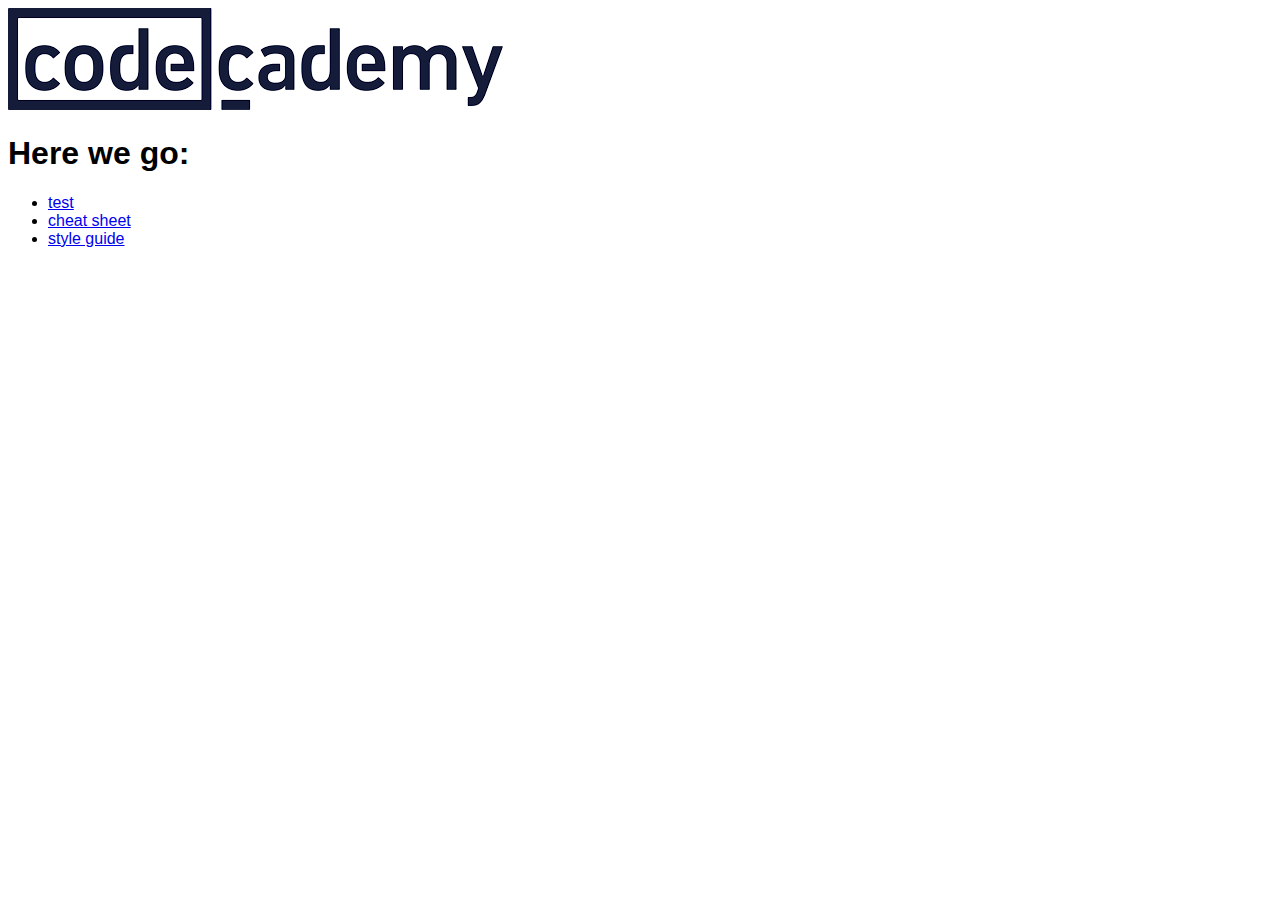
<file: index.html>
<!DOCTYPE html>
<html lang="en">
    <head>
        <meta charset="UTF-8">
        <meta http-equiv="X-UA-Compatible" content="IE=edge">
        <meta name="viewport" content="width=device-width, initial-scale=1.0">
        <link rel="stylesheet" href="style.css">
        <title>Learning projects gateway</title>
    </head>
    <body>
        <img src="[data-uri]" alt="">
        <h1>Here we go:</h1>
        <ul>
            <li><a href="test.html">test</a></li>
            <li><a href="cheatsheet/">cheat sheet</a></li>
            <li><a href="starting">style guide</a></li>
        </ul>
    </body>
</html>
</file>
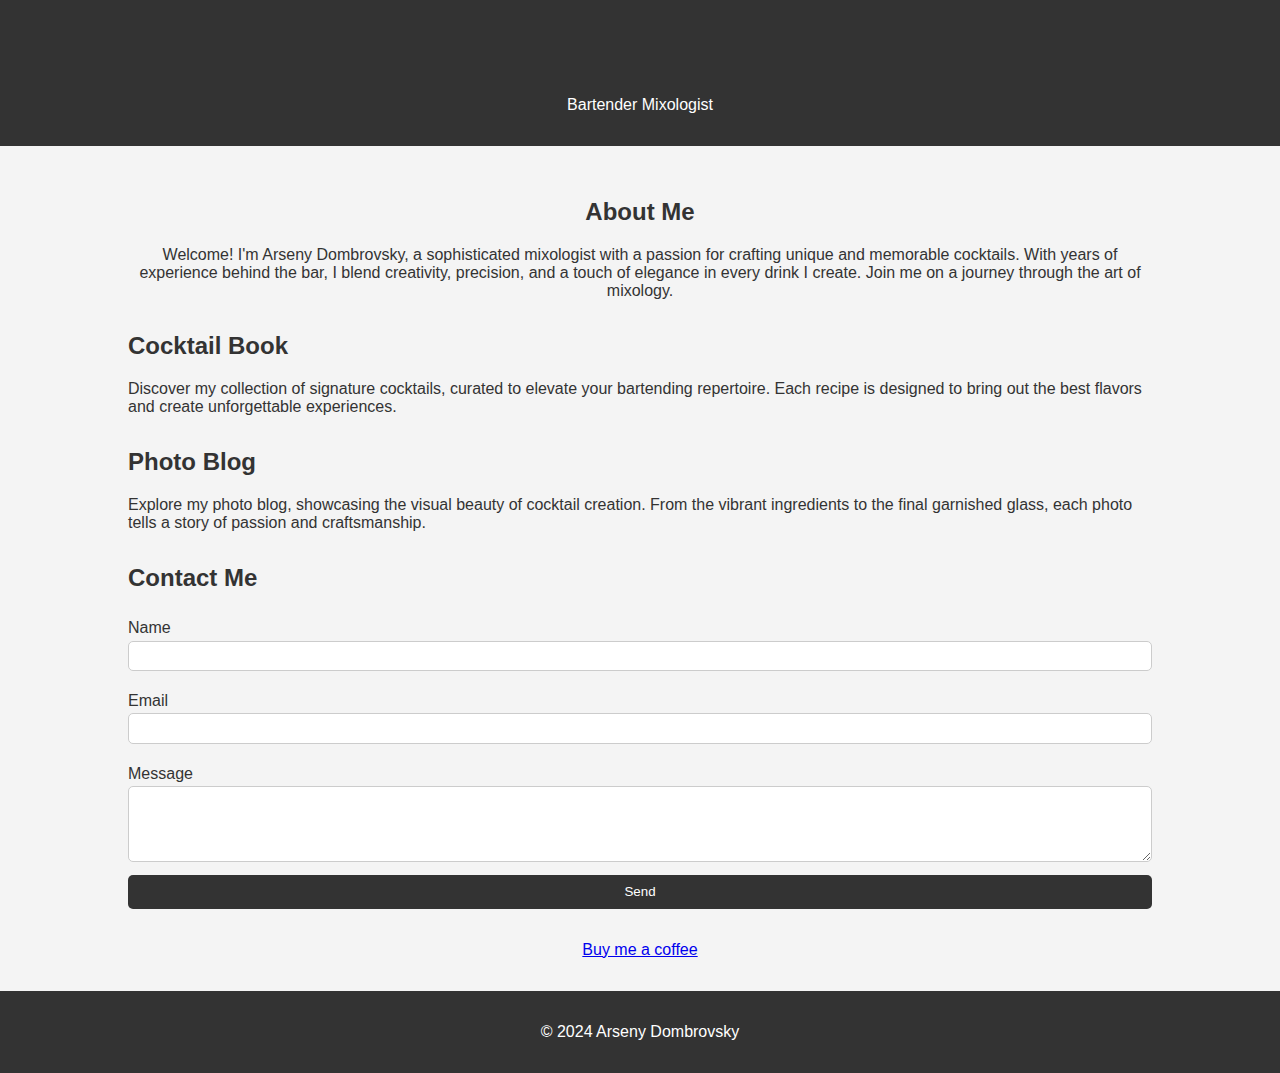
<file: chatgpt/index.html>
<!DOCTYPE html>
<html lang="en">
<head>
    <meta charset="UTF-8">
    <meta name="viewport" content="width=device-width, initial-scale=1.0">
    <title>Arseny Dombrovsky - Bartender Mixologist</title>
    <style>
        body {
            font-family: Arial, sans-serif;
            margin: 0;
            padding: 0;
            background-color: #f4f4f4;
            color: #333;
            display: flex;
            flex-direction: column;
            align-items: center;
        }
        header, footer {
            background-color: #333;
            color: white;
            width: 100%;
            text-align: center;
            padding: 1em 0;
        }
        .container {
            width: 80%;
            max-width: 1200px;
            margin: 2em 0;
        }
        h1, h2 {
            color: #333;
        }
        .bio {
            text-align: center;
            margin-bottom: 2em;
        }
        .section {
            margin-bottom: 2em;
        }
        .contact-form {
            display: flex;
            flex-direction: column;
        }
        .contact-form label {
            margin: 0.5em 0 0.2em;
        }
        .contact-form input, .contact-form textarea {
            padding: 0.5em;
            margin-bottom: 1em;
            border: 1px solid #ccc;
            border-radius: 5px;
        }
        .contact-form button {
            padding: 0.7em;
            border: none;
            background-color: #333;
            color: white;
            border-radius: 5px;
            cursor: pointer;
        }
        .contact-form button:hover {
            background-color: #555;
        }
        .buymeacoffee {
            text-align: center;
            margin-top: 2em;
        }
    </style>
</head>
<body>
    <header>
        <h1>Arseny Dombrovsky</h1>
        <p>Bartender Mixologist</p>
    </header>
    
    <div class="container">
        <section class="bio">
            <h2>About Me</h2>
            <p>Welcome! I'm Arseny Dombrovsky, a sophisticated mixologist with a passion for crafting unique and memorable cocktails. With years of experience behind the bar, I blend creativity, precision, and a touch of elegance in every drink I create. Join me on a journey through the art of mixology.</p>
        </section>
        
        <section class="section" id="cocktail-book">
            <h2>Cocktail Book</h2>
            <p>Discover my collection of signature cocktails, curated to elevate your bartending repertoire. Each recipe is designed to bring out the best flavors and create unforgettable experiences.</p>
        </section>
        
        <section class="section" id="photo-blog">
            <h2>Photo Blog</h2>
            <p>Explore my photo blog, showcasing the visual beauty of cocktail creation. From the vibrant ingredients to the final garnished glass, each photo tells a story of passion and craftsmanship.</p>
        </section>
        
        <section class="section" id="contact">
            <h2>Contact Me</h2>
            <form class="contact-form" action="#" method="post">
                <label for="name">Name</label>
                <input type="text" id="name" name="name" required>
                
                <label for="email">Email</label>
                <input type="email" id="email" name="email" required>
                
                <label for="message">Message</label>
                <textarea id="message" name="message" rows="4" required></textarea>
                
                <button type="submit">Send</button>
            </form>
        </section>
        
        <div class="buymeacoffee">
            <a href="https://www.buymeacoffee.com/yourusername" target="_blank">Buy me a coffee</a>
        </div>
    </div>
    
    <footer>
        <p>&copy; 2024 Arseny Dombrovsky</p>
    </footer>
</body>
</html>
</file>
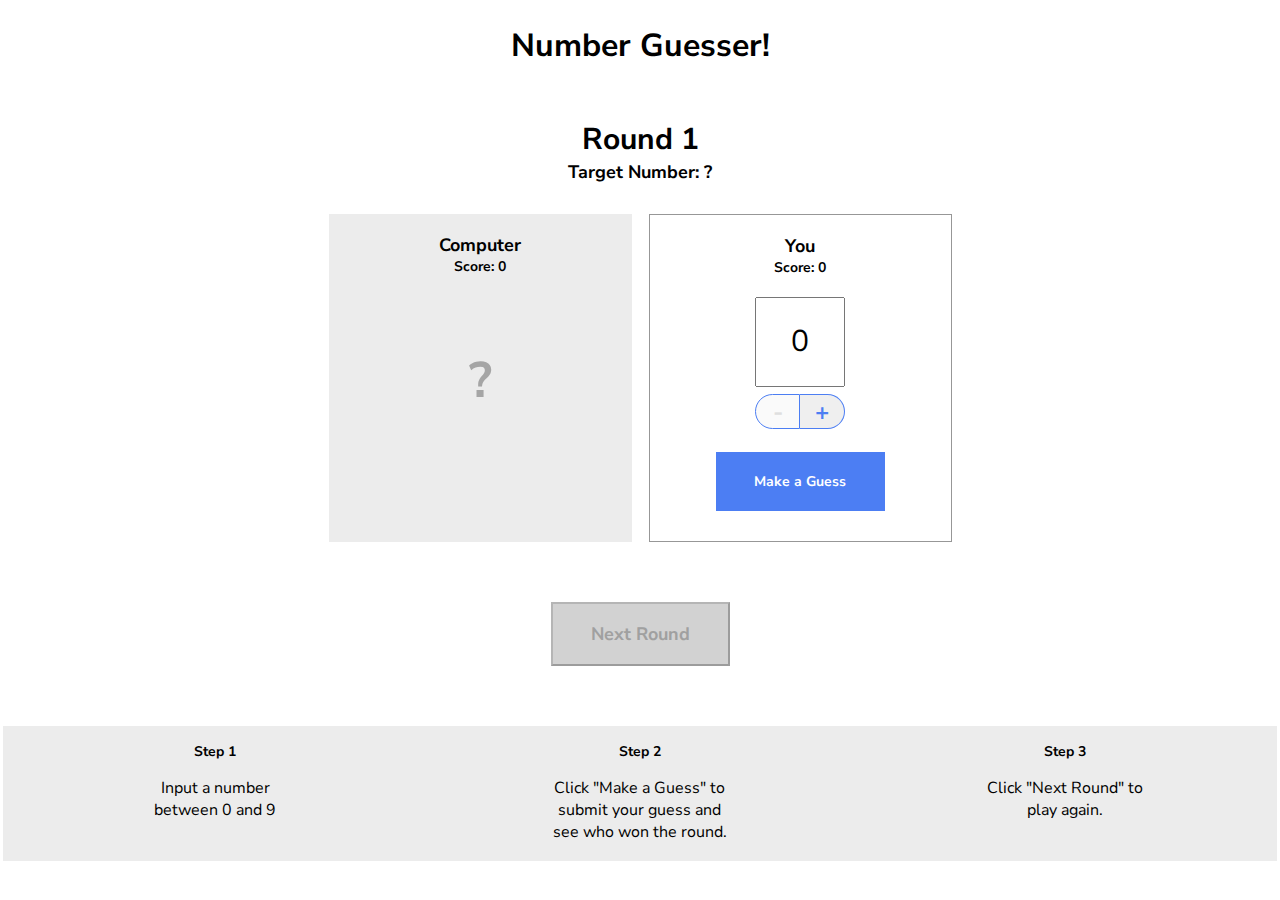
<file: number_guesser/index.html>
<!doctype html>

<html>
  <head>
    <title>Number Guesser</title>
    <link href="https://fonts.googleapis.com/css?family=Nunito+Sans:400,700" rel="stylesheet">
    <link rel="stylesheet" href="./style.css">
  </head>
  <body>
    <div class="game-container">
      <header>
        <h1>Number Guesser!</h1>
      </header>
      
      <div class="rounds">
        <p class="round-label">Round <span id="round-number">1</span></p>
        <p class="guess-label">Target Number: <span id="target-number">?</span></p>
      </div>

      <div class="guessing-area">
        <div class="guess computer-guess">
          <div class="guess-title">
            <p class="guess-label">Computer</p>
            <p class="score-label">Score: <span id="computer-score">0</span></p>
          </div>
          <p id="computer-guess">?</p>
          <p class="winning-text" id="computer-wins"></p>
        </div>
        <div class="guess human-guess">
          <div class="guess-title">
            <p class="guess-label">You</p>
            <p class="score-label">Score: <span id="human-score">0</span></p>
          </div>
          <input type="number" id="human-guess" min=0 max=9 value=0>
          <div class="number-controls">
            <button class="number-control left" id="subtract" disabled>-</button>
            <button class="number-control right" id="add">+</button>
          </div>
          <button class="button" id="guess">Make a Guess</button>
        </div>
      </div>

      <div class="next-round-container">
        <button class="button" id="next-round" disabled>Next Round</button>
      </div>

    </div>
    
    <div class="instructions">
      <div class="instruction">
        <h3>Step 1</h3>
        <p>Input a number between 0 and 9</p>
      </div>
      <div class="instruction">
        <h3>Step 2</h3>
        <p>Click "Make a Guess" to submit your guess and see who won the round.</p>
      </div>
      <div class="instruction">
        <h3>Step 3</h3>
        <p>Click "Next Round" to play again.</p>
      </div>
    </div>

    <script src="./script.js"></script>
    <script src="./game.js"></script>
  </body>
</html>
</file>
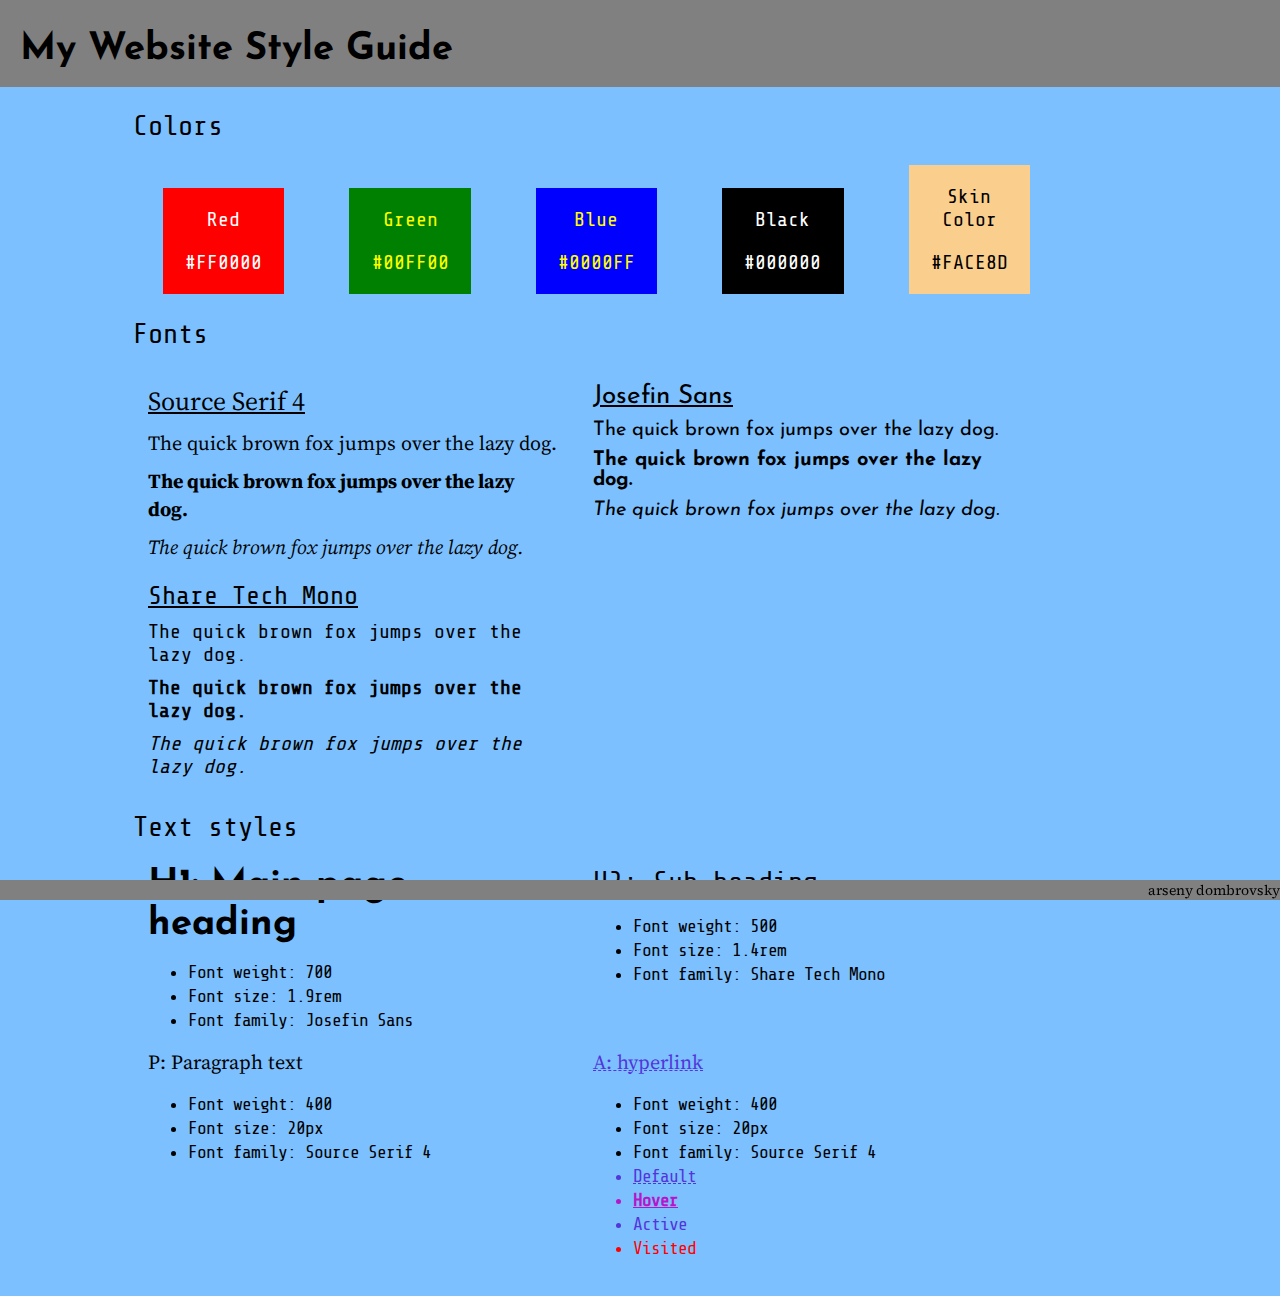
<file: starting/index.html>
<!DOCTYPE html>
<html lang="en">
    <head>
        <meta charset="UTF-8">
        <meta http-equiv="X-UA-Compatible" content="IE=edge">
        <meta name="viewport" content="width=device-width, initial-scale=1.0">
        <link rel="preconnect" href="https://fonts.googleapis.com">
        <link rel="preconnect" href="https://fonts.gstatic.com" crossorigin>
        <link href="https://fonts.googleapis.com/css2?family=Josefin+Sans&family=Share+Tech+Mono&family=Source+Serif+4:opsz@8..60&display=swap" rel="stylesheet">
        <link rel="stylesheet" href="styles.css">
        <title>Style guide</title>
    </head>
    <body>
        <header>
            <h1 class="no-margin">My Website Style Guide</h1>
        </header>
        <div class="container">
            <h2>Colors</h2>
            <div class="color-box" id="red">
                <p>Red</p>
                <p>#FF0000</p>
            </div>
            <div class="color-box" id="green">
                <p>Green</p>
                <p>#00FF00</p>
            </div>
            <div class="color-box" id="blue">
                <p>Blue</p>
                <p>#0000FF</p>
            </div>
            <div class="color-box" id="black">
                <p>Black</p>
                <p>#000000</p>
            </div>
            <div class="color-box" id="skincolor">
                <p>Skin Color</p>
                <p>#FACE8D</p>
            </div>
        </div>
        <div class="container">
            <h2>Fonts</h2>
            <div class="font-box Source-Serif-4">
                <p class="underline">Source Serif 4</p>
                <p>The quick brown fox jumps over the lazy dog.</p>
                <p class="bold">The quick brown fox jumps over the lazy dog.</p>
                <p class="italic">The quick brown fox jumps over the lazy dog.</p>
            </div>
            <div class="font-box Josefin-Sans">
                <p class="underline">Josefin Sans</p>
                <p>The quick brown fox jumps over the lazy dog.</p>
                <p class="bold">The quick brown fox jumps over the lazy dog.</p>
                <p class="italic">The quick brown fox jumps over the lazy dog.</p>
            </div>
            <div class="font-box Share-Tech-Mono">
                <p class="underline">Share Tech Mono</p>
                <p>The quick brown fox jumps over the lazy dog.</p>
                <p class="bold">The quick brown fox jumps over the lazy dog.</p>
                <p class="italic">The quick brown fox jumps over the lazy dog.</p>
            </div>
        </div>
        <div class="container">
            <h2>Text styles</h2>
            <div class="style-box">
            <h1 class="no-margin">H1: Main page heading</h1>
                <ul>
                    <li>Font weight: 700</li>
                    <li>Font size: 1.9rem</li>
                    <li>Font family: Josefin Sans</li>
                </ul>
            </div>
            <div class="style-box">
                <h2 class="no-margin">H2: Sub-heading</h2>
                <ul>
                    <li>Font weight: 500</li>
                    <li>Font size: 1.4rem</li>
                    <li>Font family: Share Tech Mono</li>
                </ul>
            </div>
            <div class="style-box">
                <p class="no-margin">P: Paragraph text</p>
                <ul>
                    <li>Font weight: 400</li>
                    <li>Font size: 20px</li>
                    <li>Font family: Source Serif 4</li>
                </ul>
            </div>
            <div class="style-box">
                <a href="#a" class="no-margin" id="a">A: hyperlink</a>
                <ul>
                    <li>Font weight: 400</li>
                    <li>Font size: 20px</li>
                    <li>Font family: Source Serif 4</li>
                    <li id="default">Default</li>
                    <li id="hover">Hover</li>
                    <li id="active">Active</li>
                    <li id="visited">Visited</li>
                </ul>
            </div>
        </div>
        <footer>arseny dombrovsky</footer>
    </body>
</html>
</file>
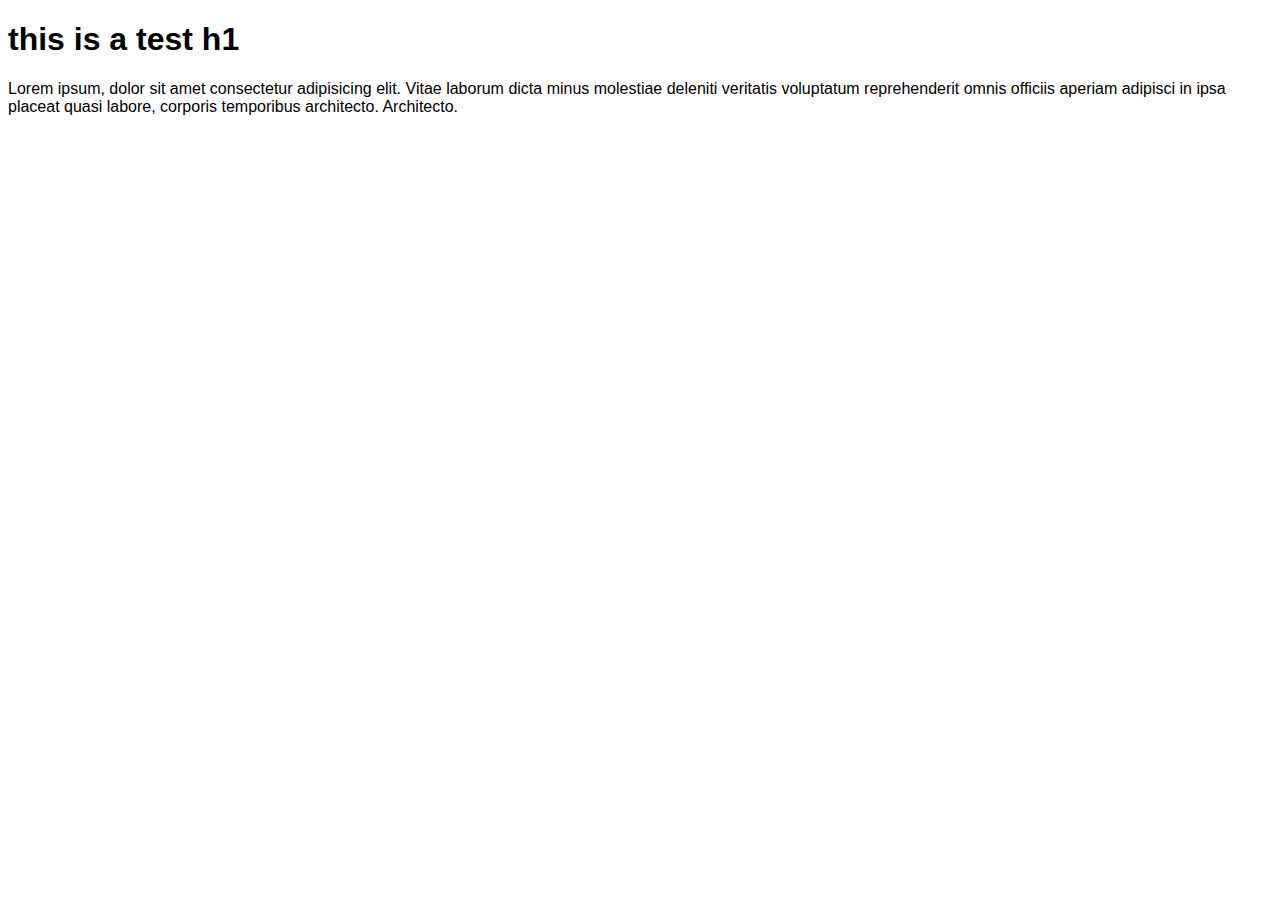
<file: test.html>
<!DOCTYPE html>
<html lang="en">
    <head>
        <meta charset="UTF-8">
        <meta http-equiv="X-UA-Compatible" content="IE=edge">
        <meta name="viewport" content="width=device-width, initial-scale=1.0">
        <link rel="stylesheet" href="style.css">
        <title>test</title>
    </head>
    <body>
        <h1>this is a test h1</h1>
        <p>Lorem ipsum, dolor sit amet consectetur adipisicing elit. Vitae laborum dicta minus molestiae deleniti veritatis voluptatum reprehenderit omnis officiis aperiam adipisci in ipsa placeat quasi labore, corporis temporibus architecto. Architecto.</p>
    </body>
</html>
</file>
<file: style.css>
* {
    font-family: Arial, Helvetica, sans-serif;
}
</file>
<file: number_guesser/style.css>
* {
  font-family: 'Nunito Sans';
  box-sizing: border-box;
}

body {
  margin: 0 auto;
  padding: 3px;
  background-color: #fff;
}

.game-container {
  max-width: 640px;
  margin: 0 auto;
  text-align: center;
}

header {
  display: flex;
  justify-content: center
}

.rounds {
  display: flex;
  flex-direction: column;
  align-items: center;
  margin-bottom: 30px;
}

.round-label {
  font-size: 30px;
  font-weight: 700;
  margin-bottom: 0px;
}

.guess {
  min-width: 303px;
  height: 328px;
  display: flex;
  flex-direction: column;
  align-items: center;
  padding: 19px;
}

.guessing-area {
  display: flex;
  justify-content: space-around;
  align-items: flex-start;
  margin-bottom: 60px;
}

.guess-title {
  display: flex;
  flex-direction: column;
  align-items: center;
  justify-content: flex-start;
  margin-bottom: 20px;
}

.guess-label {
  font-size: 18px;
  font-weight: 700;
  margin: 0;
}

.score-label {
  font-size: 14px;
  font-weight: 700;
  margin: 0;
}

.target-guess {
  display: flex;
  flex-direction: column;
  align-items: center;
  justify-content: flex-start;
}

.computer-guess {
  background-color: #ececec;
}

#computer-guess {
  font-size: 50px;
  font-weight: 700;
  color: #a5a5a5;
}

.human-guess {
  border: 1px solid #979797;
}

.guess input {
  height: 90px;
  width: 90px;
  font-size: 30px;
  text-align: center;
  margin: 0 auto;
  margin-bottom: 7px;
}

.number-controls {
  font-size: 0;
  margin-bottom: 23px;
}

.number-control {
  border: solid 1px #4c7ef3;
  display: inline-block;
  width: 45px;
  height: 35px;
  font-size: 24px;
  font-weight: 700;
  color: #4c7ef3;
  cursor: pointer;
}

.number-controls button[disabled] {
  color: #dfdfdf;
  cursor: default;
}

.left {
  border-top-left-radius: 22.5px;
  border-bottom-left-radius: 22.5px;
}

.right {
  border-top-right-radius: 22.5px;
  border-bottom-right-radius: 22.5px;
  border-left-width: 0px;
}

.controls {
  display: flex;
  justify-content: space-around;
}

.button {
  background-color: #4c7ef3;
  color: #fff;
  cursor: pointer;
}

#guess {
  padding: 20px;
  width: 169px;
  height: 59px;
  border: none;
  font-weight: 700;
  font-size: 14px;
}

input[type=number]::-webkit-inner-spin-button {
  -webkit-appearance: none;
}

#next-round {
  width: 179px;
  height: 64px;
  font-size: 18px;
  font-weight: bold;
  margin-left: auto;
  margin-right: auto;
  margin-bottom: 60px;
}
  
.button[disabled] {
  background-color: #d2d2d2;
  color: #a0a0a0;
  cursor: default;
}

.instructions {
  background-color: #ececec;
  width: 100%;
  display: flex;
  justify-content: space-around;
}

.instruction {
  width: 180px;
  padding: 2px;
  text-align: center;
}

.instructions h3 {
  font-size: 14px;
}


.winning-text, .winning-text[disabled] {
  color: #ec3636;
  font-weight: 700;
}
</file>
<file: starting/styles.css>
/* * {
    border: 1px solid red;
} */

html {
    font-family: 'Source Serif 4', serif;
    font-size: 20px;
    font-weight: 400;
    background-color: #7cc0ff;
}

header {
    position: sticky;
    top: 0px;
    background-color: grey;
    width: 100%;
    height: 87px;
    padding: 30px 0 0 20px;
    box-sizing: border-box;
}

footer {
    position: fixed;
    bottom: 0px;
    background-color: grey;
    width: 100%;
    text-align: right;
    font-size: 0.7rem;
    font font-family: 'Share Tech Mono';
    height: 20px;
}

body {
    margin: 0;
    padding-bottom: 20px;
}

h1 {
    font-family: 'Josefin Sans', sans-serif;
    font-size: 1.9rem;
    font-weight: 700;
}

h2 {
    font-family: 'Share Tech Mono', monospace; 
    font-size: 1.4rem;
    font-weight: 500;
}

ul {
    font-family: 'Share Tech Mono', monospace;
    font-size: 0.9em;
    font-weight: 500;
    letter-spacing: -1px;
}

li {
    margin: 4px 0;
}

a, #default {
    color: #5335da;
    text-decoration: underline 1px dashed;
}

a:hover, #hover {
    color: #b516ca !important;
    text-decoration: underline 1px solid;
    font-weight: 600;
}

a:active, #active {
    color: #5335da !important;
    text-decoration: none;
    font-weight: 500;
}

a:visited, #visited {
    color: red;
}

.container {
    padding: 0 5px;
    margin: 0 10%;
}

.color-box {
    display: inline-block;
    margin: 0px 30px;
    padding: 0 10px;
    width: 10%;
    min-width: 90px;
    text-align: center;
    font-family: 'Share Tech Mono', monospace;
}

.font-box, .style-box {
    display: inline-block;
    margin: 0px 15px;
    width: 410px;
    vertical-align: top;
}

.font-box > p {
    margin: 10px 0;
}

.font-box p:first-child {
    font-size: 1.3em;
}

/* .style-box {
    margin: 0 15px;
    display: inline-block;
    vertical-align: top;
} */

.no-margin {
    margin: 0;
}

.underline {
    text-decoration: underline;
}

.bold {
    font-weight: bold;
}

.italic {
    font-style: italic;
}

#red {
    background-color: red;
    color: white;
}

#green {
    background-color: green;
    color: yellow;
}

#blue {
    background-color: blue;
    color: yellow;
}

#black {
    background-color: black;
    color: white;
}

#skincolor {
    background-color: #FACE8D;
    color: black;
}

.Source-Serif-4 {
    font-family: 'Source Serif 4', serif;
}

.Josefin-Sans {
    font-family: 'Josefin Sans', sans-serif;
}

.Share-Tech-Mono {
    font-family: 'Share Tech Mono', monospace;
}
</file>
